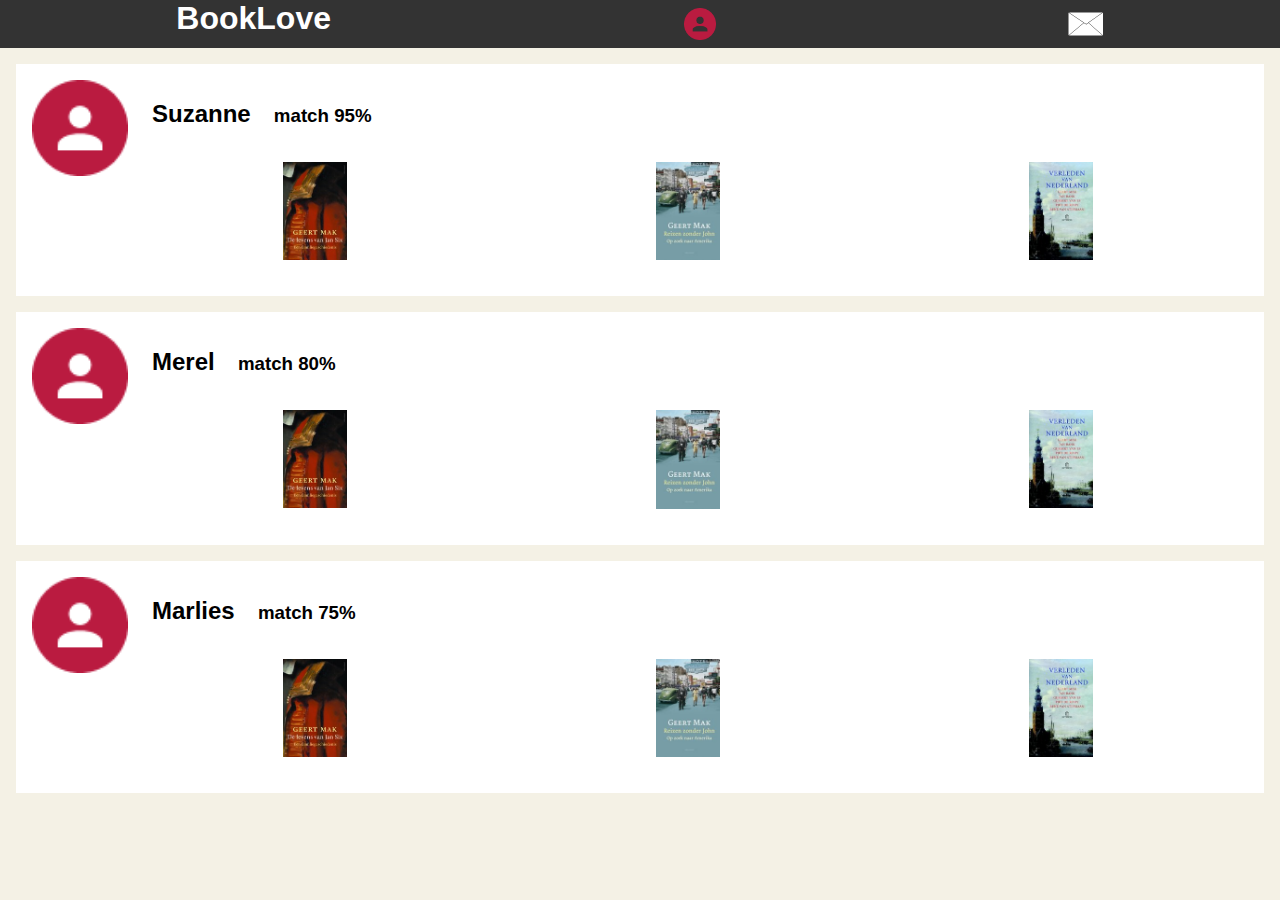
<file: index.html>
<!DOCTYPE html>
<html lang="nl">

<head>
    <meta charset="UTF-8">
    <meta name="viewport" content="width=device-width, initial-scale=1.0">
    <link rel="stylesheet" href="css/main.css">
    <title>BookLove</title>
</head>

<body class="body">
    <header>
        <h1>BookLove</h1>
        <img src="css/images/Profile%20Large.png" alt="Profiel">
        <img class="berichten" src="css/images/bericht.png" alt="Logo">
    </header>
    <main class="main">

        <section class="inloggen hidden">
            <div class="inlogTitel">
                <h2 class="loginH2">Inloggen</h2>
                <a href="./aanmelden.html">REGISTREREN</a>
            </div>
            <h3>Log je in om je matches te zien!</h3>
            <form action="./ingelogd.html">
                <label for="emailInlog">e-mail adres:</label>
                <input required id="emailInlog" type="email" placeholder="abc@email.com" class="formInput">
                <label for="passwordInlog">wachtwoord:</label>
                <input required pattern="(?=.*\d)(?=.*[a-z])(?=.*[A-Z]).{6,}" id="passwordInlog" type="password" placeholder="wachtwoord" class="formInput">
                <input type="submit" value="inloggen" class="formButton" id="inloggenSubmit">
            </form>


        </section>

        <section>

            <img class="kandidaad" src="css/images/Profile%20Large.png" alt="geert mak">
            <h2>Suzanne</h2>
            <h3>match 95%</h3>
            <ul>
                <li><img src="css/images/de%20levens%20van%20jan%20six.jpg" alt=""></li>
                <li><img src="css/images/rijzen%20zonder%20john.jpg" alt=""></li>
                <li><img src="css/images/verleden%20van%20nederland.jpg" alt=""></li>
            </ul>

        </section>
        <section>

            <img class="kandidaad" src="css/images/Profile%20Large.png" alt="geert mak">
            <h2>Merel</h2>
            <h3>match 80%</h3>
            <ul>
                <li><img src="css/images/de%20levens%20van%20jan%20six.jpg" alt=""></li>
                <li><img src="css/images/rijzen%20zonder%20john.jpg" alt=""></li>
                <li><img src="css/images/verleden%20van%20nederland.jpg" alt=""></li>
            </ul>

        </section>
        <section>

            <img class="kandidaad" src="css/images/Profile%20Large.png" alt="geert mak">
            <h2>Marlies</h2>
            <h3>match 75%</h3>
            <ul>
                <li><img src="css/images/de%20levens%20van%20jan%20six.jpg" alt=""></li>
                <li><img src="css/images/rijzen%20zonder%20john.jpg" alt=""></li>
                <li><img src="css/images/verleden%20van%20nederland.jpg" alt=""></li>
            </ul>

        </section>
    </main>
    <script src="js/java.js"></script>
</body>
</file>
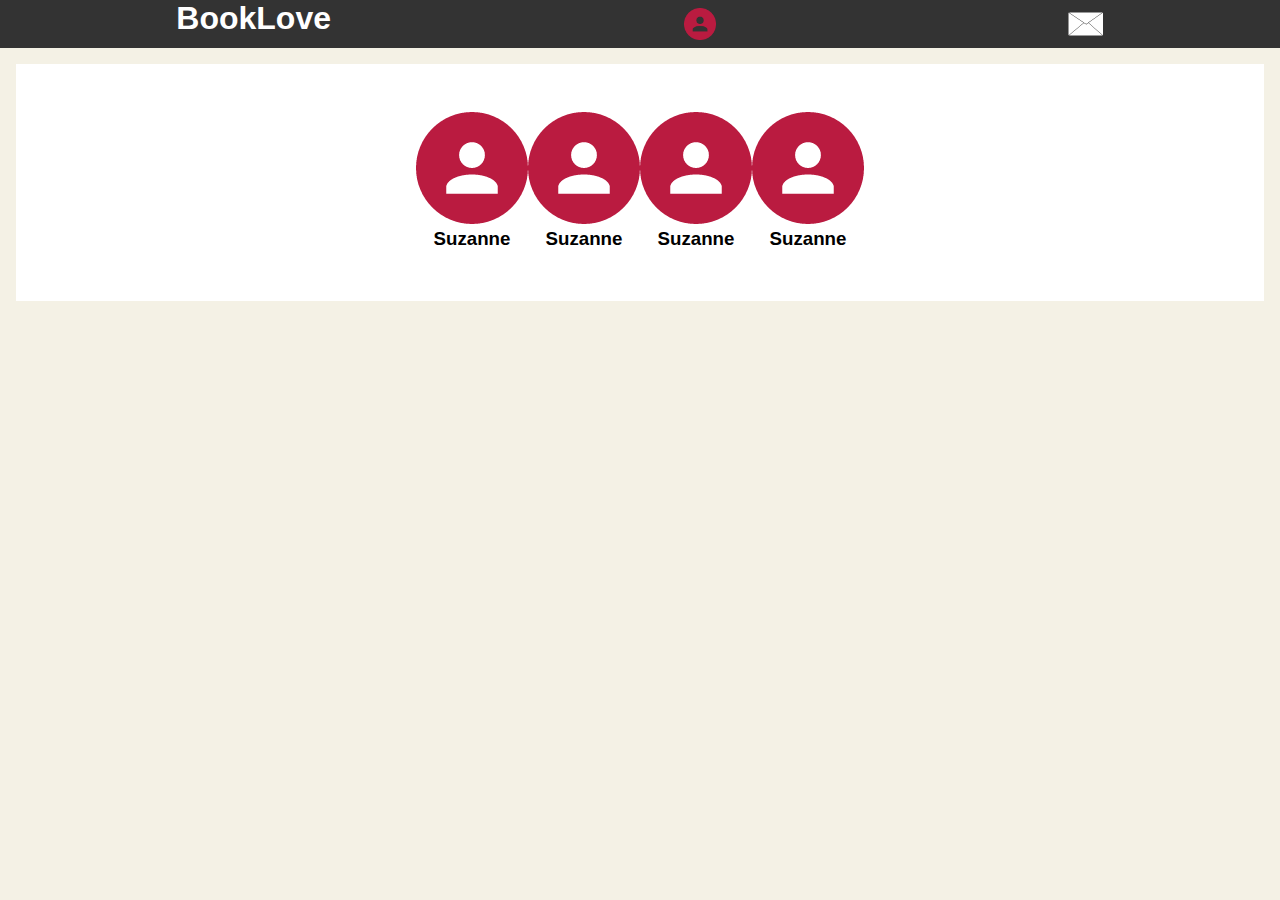
<file: berichten.html>
<!DOCTYPE html>
<html lang="nl">

<head>
    <meta charset="UTF-8">
    <meta name="viewport" content="width=device-width, initial-scale=1.0">
    <link rel="stylesheet" href="css/main.css">
    <title>BookLove</title>
</head>

<body>
    <header>
        <a href="/ingelogd.html">
            <h1>BookLove</h1>
        </a>
        <a href="/eigenprofiel.html"><img src="css/images/Profile%20Large.png" alt="Profiel"></a>
        <a href="/berichten.html"><img class="berichten" src="css/images/bericht.png" alt="Logo"></a>
    </header>
    <main>

        <section class="berichtenSection">
            <ul>
                <li>
                    <a href="/berichtendetail.html">
                       <img src="/css/images/Profile%20Large@2x.png" alt=""></a>
                    <h3>Suzanne</h3>
                </li>
                <li>
                    <a href="/berichtendetail.html">
                       <img src="/css/images/Profile%20Large@2x.png" alt=""></a>
                    <h3>Suzanne</h3>
                </li>
                <li>
                    <a href="/berichtendetail.html">
                       <img src="/css/images/Profile%20Large@2x.png" alt=""></a>
                    <h3>Suzanne</h3>
                </li>
                <li>
                    <a href="/berichtendetail.html">
                       <img src="/css/images/Profile%20Large@2x.png" alt=""></a>
                    <h3>Suzanne</h3>
                </li>
            </ul>


        </section>

    </main>
</body>
</file>
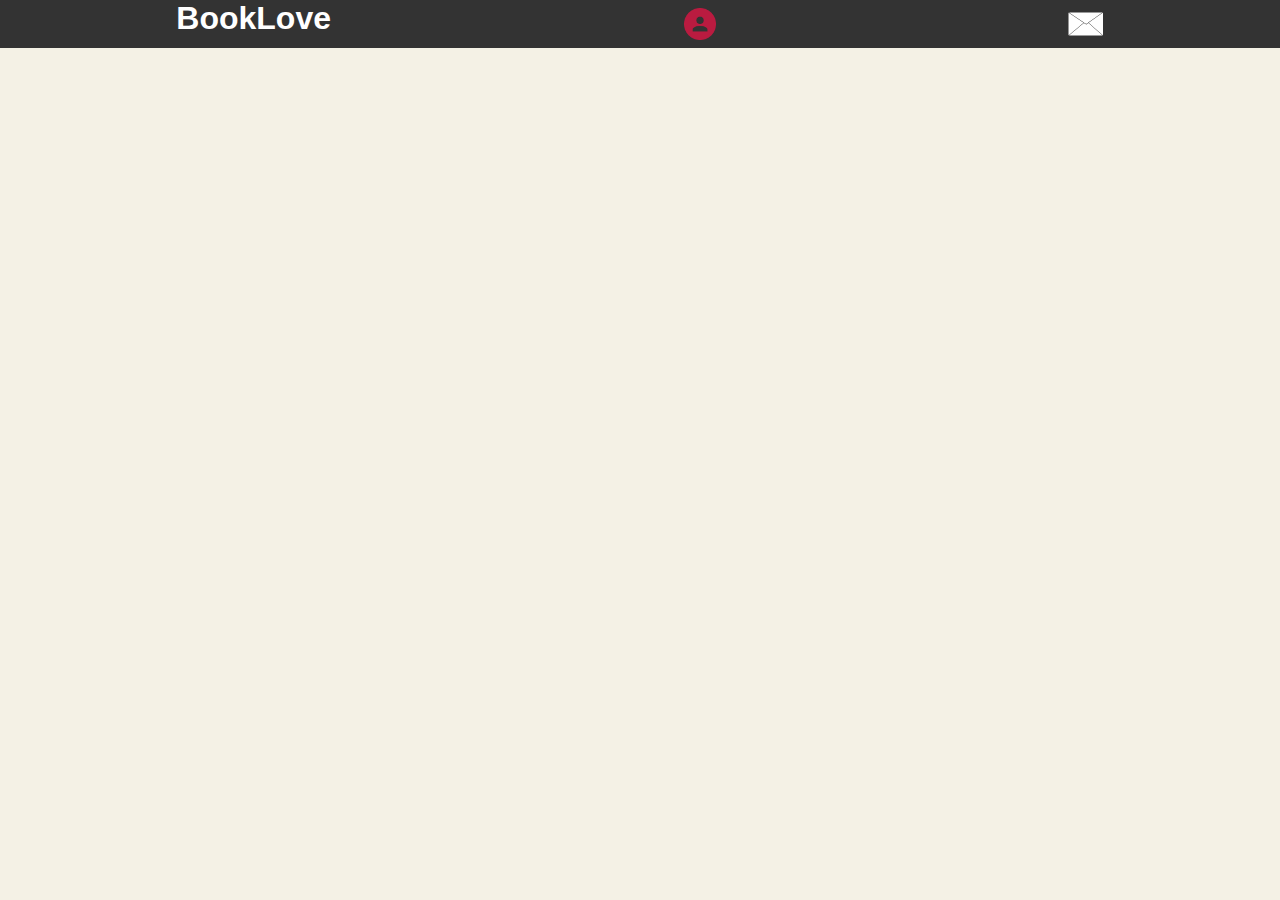
<file: berichtendetail.html>
<!DOCTYPE html>
<html lang="nl">

<head>
    <meta charset="UTF-8">
    <meta name="viewport" content="width=device-width, initial-scale=1.0">
    <link rel="stylesheet" href="css/main.css">
    <title>BookLove</title>
</head>

<body>
    <header>
        <a href="/ingelogd.html">
            <h1>BookLove</h1>
        </a>
        <a href="/eigenprofiel.html"><img src="css/images/Profile%20Large.png" alt="Profiel"></a>
        <a href="/berichten.html"><img class="berichten" src="css/images/bericht.png" alt="Logo"></a>
    </header>
    <main>



      

    </main>
</body>
</file>
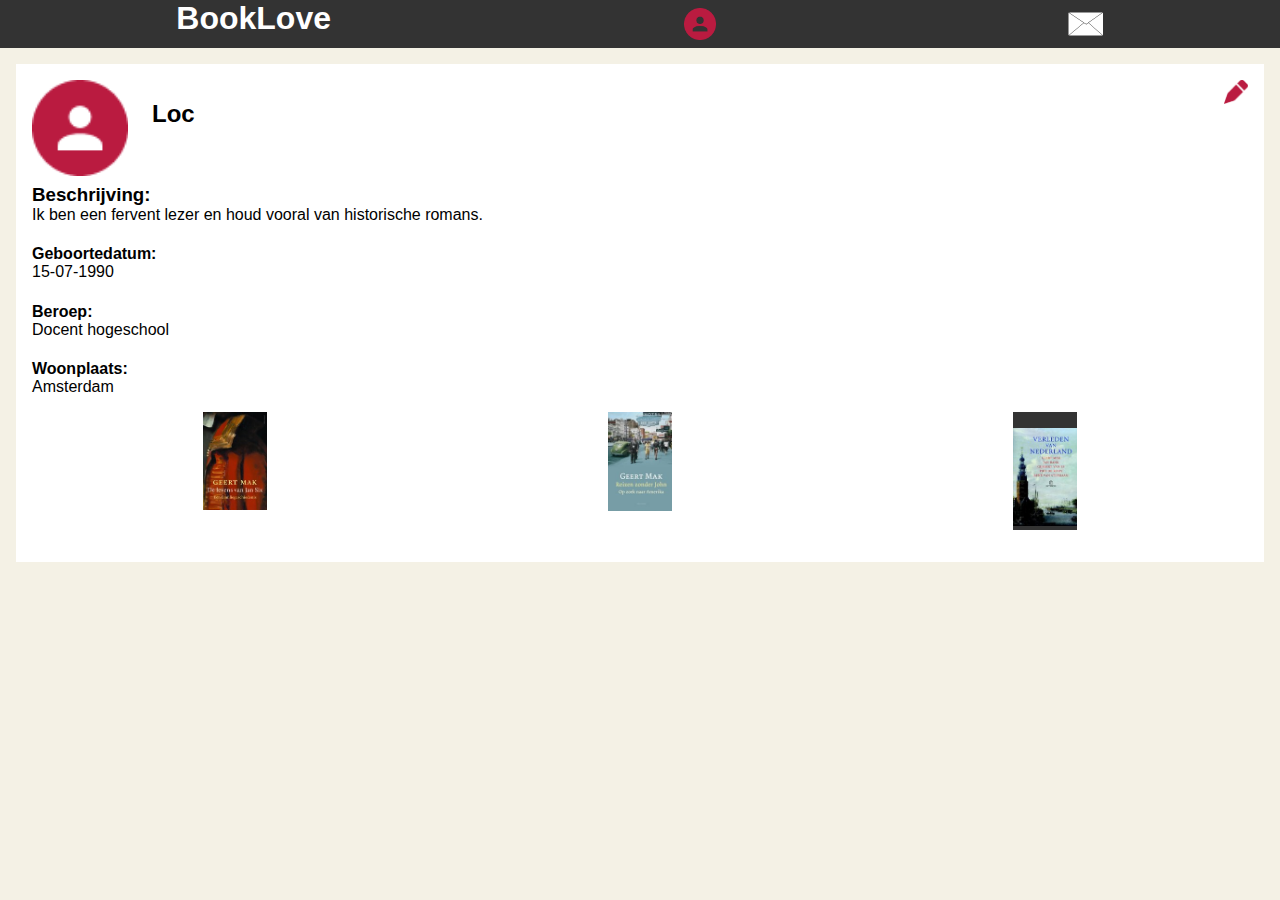
<file: eigenprofiel.html>
<!DOCTYPE html>
<html lang="nl">

<head>
    <meta charset="UTF-8">
    <meta name="viewport" content="width=device-width, initial-scale=1.0">
    <link rel="stylesheet" href="css/main.css">
    <title>BookLove</title>
</head>

<body>
    <header>
        <a href="/ingelogd.html">
            <h1>BookLove</h1>
        </a>
        <a href="/eigenprofiel.html"><img src="css/images/Profile%20Large.png" alt="Profiel"></a>
        <a href="/berichten.html"><img class="berichten" src="css/images/bericht.png" alt="Logo"></a>
    </header>
    <main>
        <section class="eigenProfielSection">

            <img class="kandidaad" src="css/images/Profile%20Large.png" alt="geert mak">
            <h2>Loc</h2>
            <img class="editButton" src="css/images/edit@2x.png" alt="edit">
            <h3>Beschrijving:</h3>
            <p>Ik ben een fervent lezer en houd vooral van historische romans.</p>
            <h4>Geboortedatum:</h4>
            <p>15-07-1990</p>
            <h4>Beroep:</h4>
            <p>Docent hogeschool</p>
            <h4>Woonplaats:</h4>
            <p>Amsterdam</p>



            <ul>
                <li><img src="css/images/de%20levens%20van%20jan%20six.jpg" alt=""></li>
                <li><img src="css/images/rijzen%20zonder%20john.jpg" alt=""></li>
                <li><img src="css/images/verleden%20van%20nederland.jpg" alt=""></li>
            </ul>
        </section>

    </main>
</body>
</file>
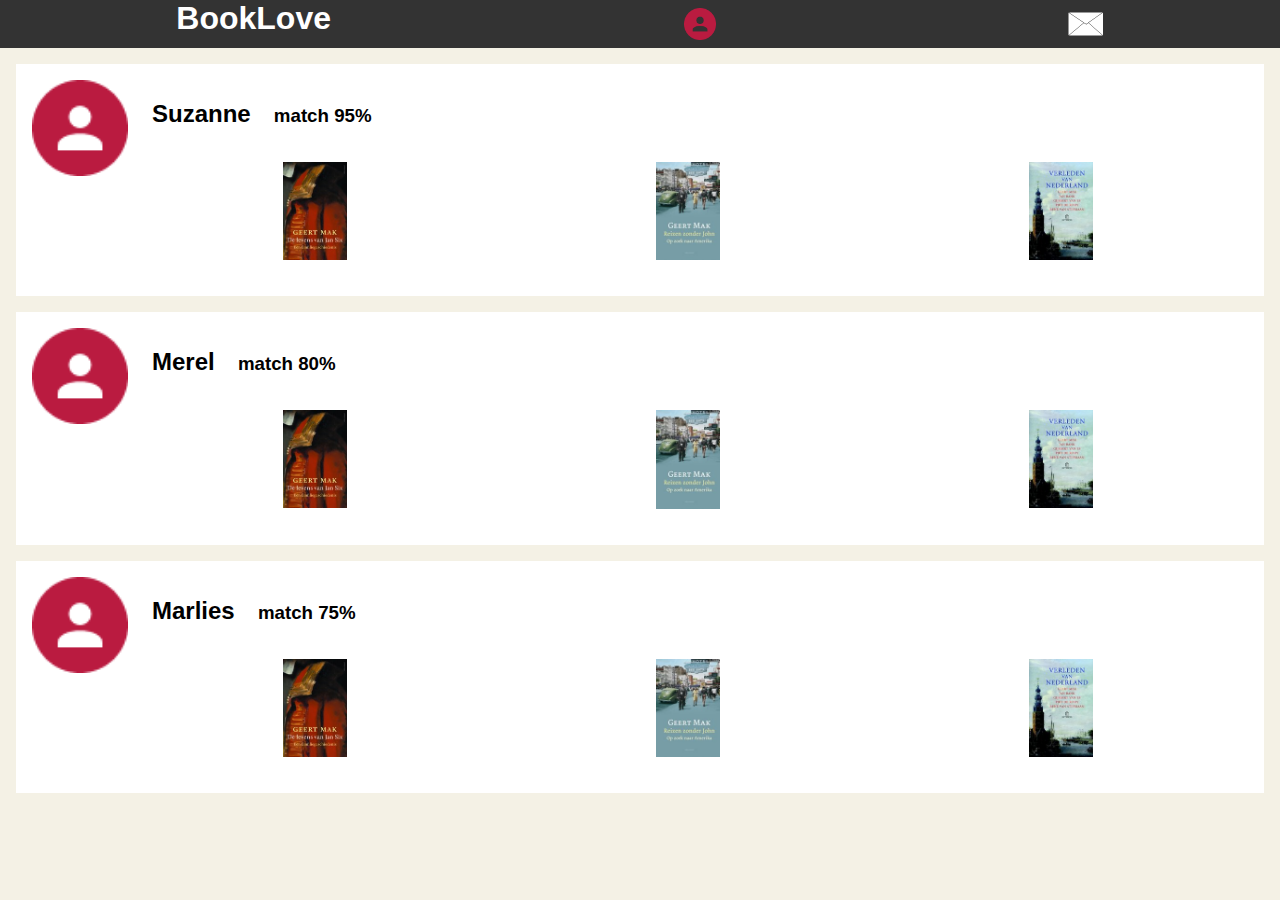
<file: ingelogd.html>
<!DOCTYPE html>
<html lang="nl">

<head>
    <meta charset="UTF-8">
    <meta name="viewport" content="width=device-width, initial-scale=1.0">
    <link rel="stylesheet" href="css/main.css">
    <title>BookLove</title>
</head>

<body>
    <header>
        <h1>BookLove</h1>
        <a href="/eigenprofiel.html"><img src="css/images/Profile%20Large.png" alt="Profiel"></a>
        <a href="/berichten.html"><img class="berichten" src="css/images/bericht.png" alt="Logo"></a>
    </header>
    <main>


        <section>

            <a href="/kandidaadprofiel.html"><img class="kandidaad" src="css/images/Profile%20Large.png" alt="geert mak"></a>
            <h2>Suzanne</h2>
            <h3>match 95%</h3>
            <ul>
                <li><img src="css/images/de%20levens%20van%20jan%20six.jpg" alt=""></li>
                <li><img src="css/images/rijzen%20zonder%20john.jpg" alt=""></li>
                <li><img src="css/images/verleden%20van%20nederland.jpg" alt=""></li>
            </ul>

        </section>
        <section>

            <a href="/kandidaadprofiel.html"><img class="kandidaad" src="css/images/Profile%20Large.png" alt="geert mak"></a>
            <h2>Merel</h2>
            <h3>match 80%</h3>
            <ul>
                <li><img src="css/images/de%20levens%20van%20jan%20six.jpg" alt=""></li>
                <li><img src="css/images/rijzen%20zonder%20john.jpg" alt=""></li>
                <li><img src="css/images/verleden%20van%20nederland.jpg" alt=""></li>
            </ul>

        </section>
        <section>

            <a href="/kandidaadprofiel.html"><img class="kandidaad" src="css/images/Profile%20Large.png" alt="geert mak"></a>
            <h2>Marlies</h2>
            <h3>match 75%</h3>
            <ul>
                <li><img src="css/images/de%20levens%20van%20jan%20six.jpg" alt=""></li>
                <li><img src="css/images/rijzen%20zonder%20john.jpg" alt=""></li>
                <li><img src="css/images/verleden%20van%20nederland.jpg" alt=""></li>
            </ul>

        </section>
    </main>
    
</body>
</file>
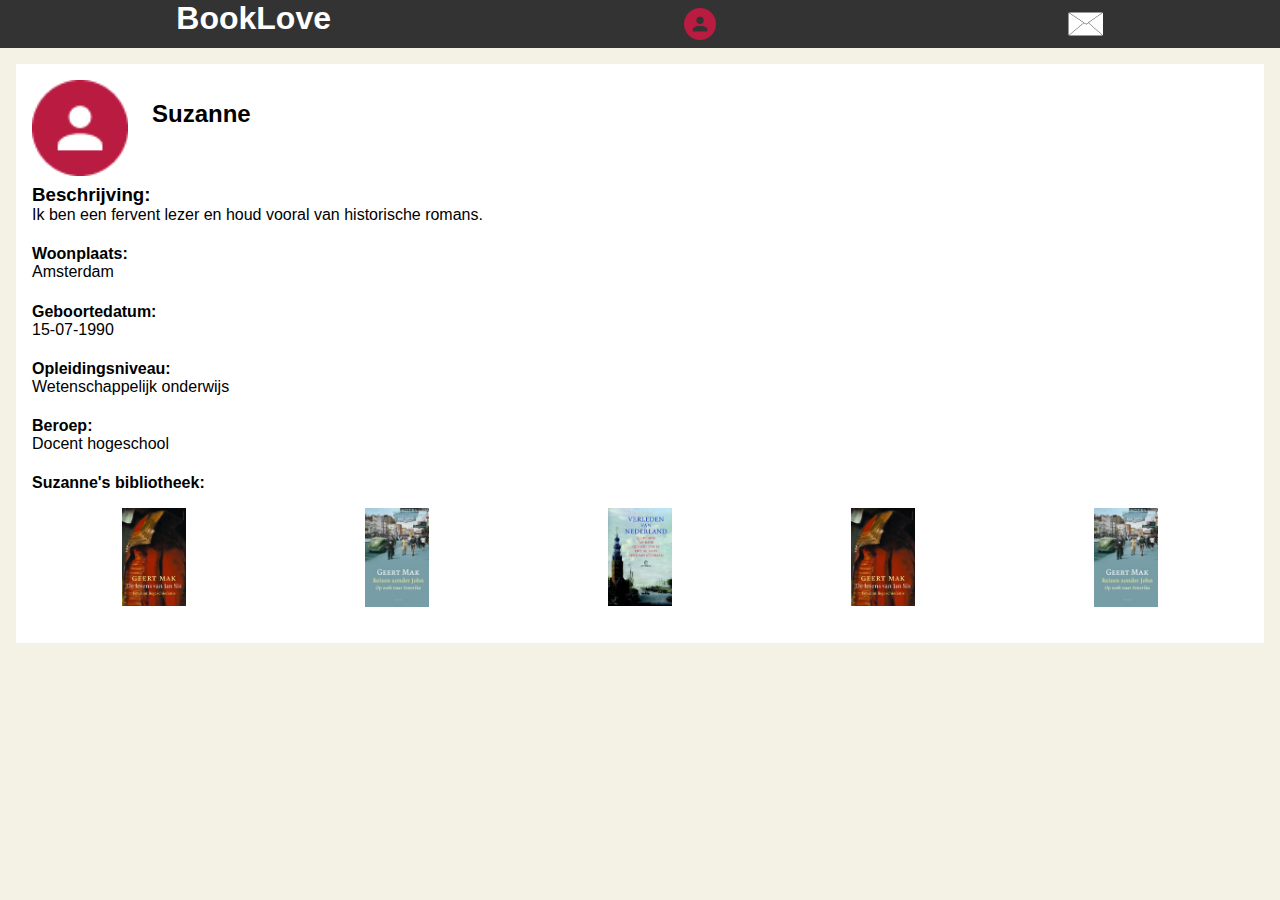
<file: kandidaadprofiel.html>
<!DOCTYPE html>
<html lang="nl">

<head>
    <meta charset="UTF-8">
    <meta name="viewport" content="width=device-width, initial-scale=1.0">
    <link rel="stylesheet" href="css/main.css">
    <title>BookLove</title>
</head>

<body>
    <header>
        <a href="/ingelogd.html">
            <h1>BookLove</h1>
        </a>
        <a href="/eigenprofiel.html"><img src="css/images/Profile%20Large.png" alt="Profiel"></a>
        <a href="/berichten.html"><img class="berichten" src="css/images/bericht.png" alt="Logo"></a>
    </header>
    <main>
        <section class="profielSection">

            <img class="kandidaad" src="css/images/Profile%20Large.png" alt="geert mak">
            <h2>Suzanne</h2>

            <h3>Beschrijving:</h3>
            <p>Ik ben een fervent lezer en houd vooral van historische romans.</p>
            <h4>Woonplaats:</h4>
            <p>Amsterdam</p>
            <h4>Geboortedatum:</h4>
            <p>15-07-1990</p>
            <h4>Opleidingsniveau:</h4>
            <p>Wetenschappelijk onderwijs</p>
            <h4>Beroep:</h4>
            <p>Docent hogeschool</p>
            <h4>Suzanne's bibliotheek:</h4>
            <ul>
                <li><img src="css/images/de%20levens%20van%20jan%20six.jpg" alt=""></li>
                <li><img src="css/images/rijzen%20zonder%20john.jpg" alt=""></li>
                <li><img src="css/images/verleden%20van%20nederland.jpg" alt=""></li>
                <li><img src="css/images/de%20levens%20van%20jan%20six.jpg" alt=""></li>
                <li><img src="css/images/rijzen%20zonder%20john.jpg" alt=""></li>


            </ul>

        </section>

    </main>
</body>
</file>
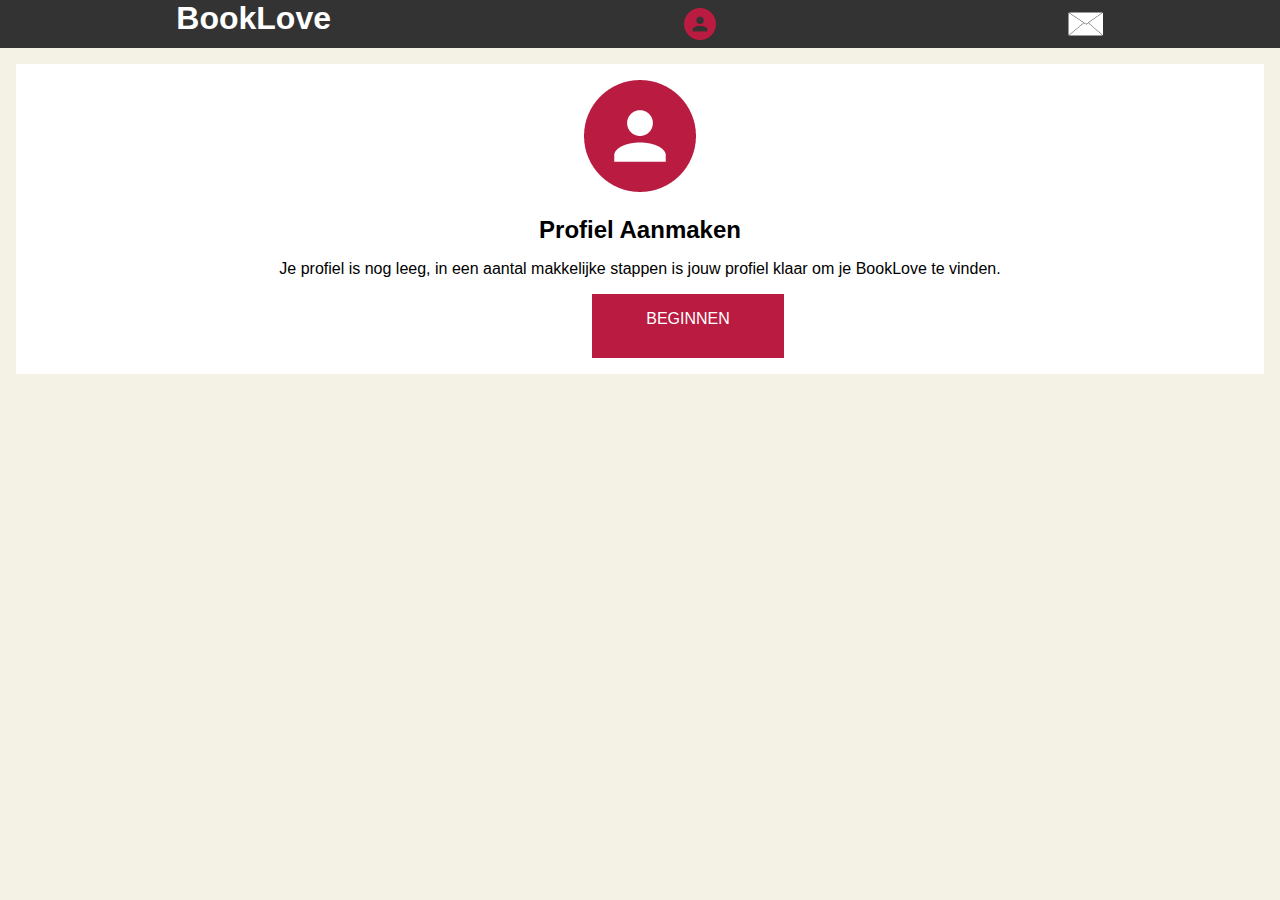
<file: profielmaken.html>
<!DOCTYPE html>
<html lang="nl">

<head>
    <meta charset="UTF-8">
    <meta name="viewport" content="width=device-width, initial-scale=1.0">
    <link rel="stylesheet" href="css/main.css">
    <title>BookLove</title>
</head>

<body>
    <header>
        <a href="/ingelogd.html">
            <h1>BookLove</h1>
        </a>
        <a href="/eigenprofiel.html"><img src="css/images/Profile%20Large.png" alt="Profiel"></a>
        <a href="/berichten.html"><img class="berichten" src="css/images/bericht.png" alt="Logo"></a>
    </header>
    <main>
        <section class="profielAanmakenSection">
            <img src="/css/images/Profile%20Large@2x.png" alt="">
            <h2>Profiel Aanmaken</h2>
            <p>Je profiel is nog leeg, in een aantal makkelijke stappen is jouw profiel klaar om je BookLove te vinden.</p>
            <a href="/profielstap1.html">BEGINNEN</a>
        </section>
    </main>
</body>
</file>
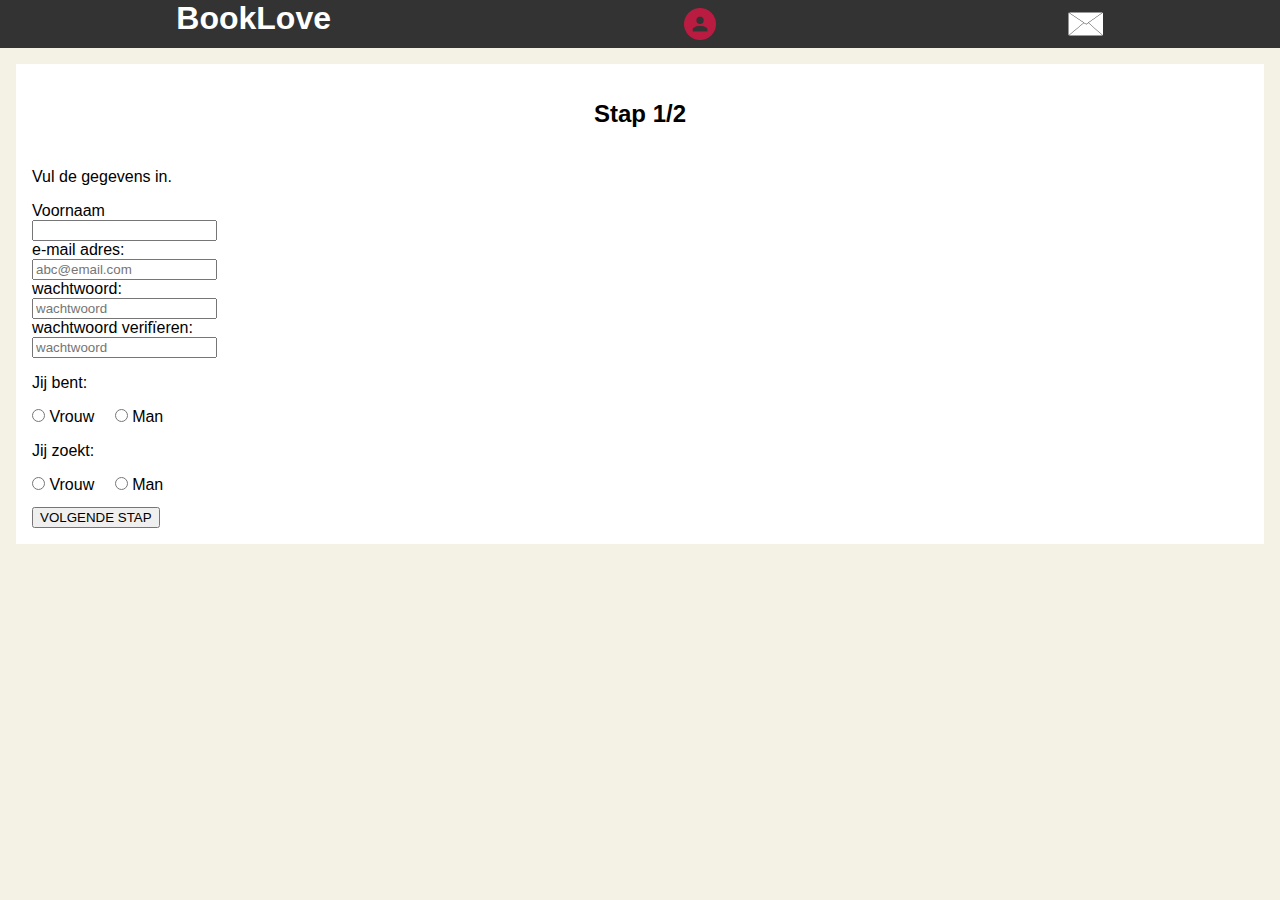
<file: profielstap1.html>
<!DOCTYPE html>
<html lang="nl">

<head>
    <meta charset="UTF-8">
    <meta name="viewport" content="width=device-width, initial-scale=1.0">
    <link rel="stylesheet" href="css/main.css">
    <title>BookLove</title>
</head>

<body>
    <header>
        <a href="/ingelogd.html">
            <h1>BookLove</h1>
        </a>
        <a href="/eigenprofiel.html"><img src="css/images/Profile%20Large.png" alt="Profiel"></a>
        <a href="/berichten.html"><img class="berichten" src="css/images/bericht.png" alt="Logo"></a>
    </header>
    <main>
        <section class="aanmelden aanmeldenStap1">
            <h2 class="loginH2">Stap 1/2</h2>
            <p>Vul de gegevens in.</p>
            <form action="/profielstap2.html">
                <label for="naam">Voornaam</label>
                <input required id="naam" type="text">
                <label for="emailInlog">e-mail adres:</label>
                <input required id="emailInlog" type="email" placeholder="abc@email.com" class="formInput">
                <label for="passwordInlog">wachtwoord:</label>
                <input required pattern="(?=.*\d)(?=.*[a-z])(?=.*[A-Z]).{6,}" id="passwordInlog" type="password" placeholder="wachtwoord" class="formInput">
                <label for="passwordInlogVerifieren">wachtwoord verifïeren:</label>
                <input required pattern="(?=.*\d)(?=.*[a-z])(?=.*[A-Z]).{6,}" id="passwordInlogVerifieren" type="password" placeholder="wachtwoord" class="formInput">
                <p>Jij bent:</p>
                <input id="isVrouw" type="radio">
                <label for="isVrouw">Vrouw</label>
                <input id="isMan" type="radio">
                <label for="isMan">Man</label>
                <p>Jij zoekt:</p>
                <input id="zoektVrouw" type="radio">
                <label for="zoektVrouw">Vrouw</label>
                <input id="zoektMan" type="radio">
                <label for="zoektMan">Man</label>
                <input type="submit" value="VOLGENDE STAP" class="formButton" id="inloggenSubmit">
            </form>


        </section>



    </main>
</body>
</file>
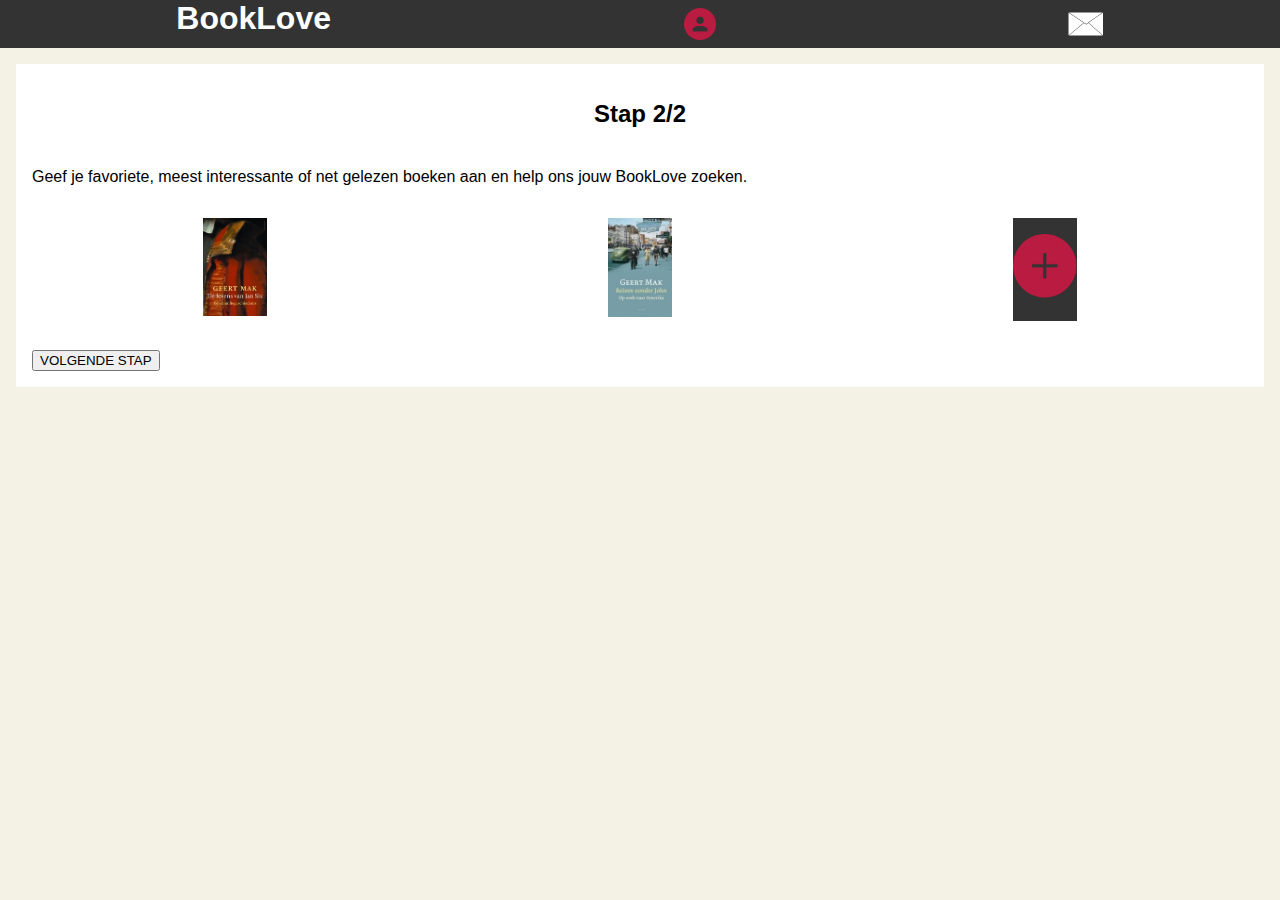
<file: profielstap2.html>
<!DOCTYPE html>
<html lang="nl">

<head>
    <meta charset="UTF-8">
    <meta name="viewport" content="width=device-width, initial-scale=1.0">
    <link rel="stylesheet" href="css/main.css">
    <title>BookLove</title>
</head>

<body>
    <header>
        <a href="/ingelogd.html">
            <h1>BookLove</h1>
        </a>
        <a href="/eigenprofiel.html"><img src="css/images/Profile%20Large.png" alt="Profiel"></a>
        <a href="/berichten.html"><img class="berichten" src="css/images/bericht.png" alt="Logo"></a>
    </header>
    <main>
        <section class="inloggen hidden boekToevoegenSection">
            <h2>Voeg je boek toe</h2>
            <form action="">
                <label for="titel">Titel</label>
                <input required id="titel" placeholder="In Europa" class="formInput">
                <label for="auteur">Auteur</label>
                <input required id="auteur" placeholder="Geert Mak" class="formInput">
                <label for="isbn">ISBN (Optioneel)</label>
                <input id="isbn" placeholder="9872987547" class="formInput">
                <input type="submit" value="inloggen" class="boekToevoegenSubmit" id="inloggenSubmit">
            </form>

        </section>
        <section class="aanmelden aanmeldenStap1">
            <h2 class="loginH2">Stap 2/2</h2>
            <p>Geef je favoriete, meest interessante of net gelezen boeken aan en help ons jouw BookLove zoeken.</p>

            <ul>
                <li><img src="css/images/de%20levens%20van%20jan%20six.jpg" alt=""></li>
                <li><img src="css/images/rijzen%20zonder%20john.jpg" alt=""></li>
                <li class="boekToevoegen"><img src="css/images/add@2x.png" alt=""></li>
            </ul>
            <form action="/ingelogd.html">
                <input type="submit" value="VOLGENDE STAP" class="formButton" id="stap2Submit">
            </form>




        </section>



    </main>
    <script src="js/javaprofielstap2.js"></script>
</body>
</file>
<file: css/main.css>
body {
    position: relative;
    font-family: 'Segoe UI', Myriad, Verdana, sans-serif;
    max-width: 100vw;
    background-color: #f4f1e5;
    margin: 0;
}

::-webkit-scrollbar {
    width: 0px;
    background: transparent;
}

a:visited {
    text-decoration: none;
    text-emphasis: none;
}

a {
    text-decoration: none;
    text-emphasis: none;
}

header {
    display: flex;
    background-color: #333;
    height: 3em;
    justify-content: space-around;
    margin-bottom: 1em;
}

h1 {
    margin: 0;
    color: white;
}

header img {
    height: 2em;
    margin-top: 0.5em;
}

.berichten {
    height: 1.5em;
    margin-top: 0.75em;
}

section {
    background-color: white;
    margin-left: 1em;
    margin-right: 1em;
    padding: 1em;
    margin-bottom: 1em;
    position: relative;
}

.kandidaad {
    float: left;
    height: 6em;
}

h2 {
    display: inline-block;
    margin-bottom: 0;
    margin-left: 1em;
}

h3 {
    display: inline-block;
    margin-top: 0;
    margin-left: 1em;
}

section ul {
    list-style: none;
    display: flex;
    justify-content: space-around;
    padding: 0;
    flex-wrap: wrap;
}

section li {}


section ul img {
    width: 4em;

}

.inloggen {
    height: 75%;
    width: 100%;
    position: fixed;
    z-index: 1;
    top: 0;
    left: 0;
    background-color: white;
    overflow-y: hidden;
    transition: 0.5s;
    box-shadow: 4px 4px 5px #aaaaaa;
    margin: 0;
    padding: 1em;

}

.hidden {
    display: none;
}

.inloggen label,
.aanmelden label {
    display: block
}

.inloggen input[type='submit'],
.aanmelden input[type='submit'] {
    display: block;
    margin-top: 1em;
}

.loginH2 {
    margin-left: 0;
    margin-bottom: 1em;
    text-align: center;
}

.inlogTitel {
    display: flex;
    justify-content: space-around;
}

.inlogTitel button {
    height: 3em;
    margin-top: 1.5em;
}

.editButton {
    height: 1.5em;
    position: absolute;
    top: 1em;
    right: 1em;
}


.eigenProfielSection h3,
.profielSection h3 {
    margin-top: 3em;
    display: block;
    margin-left: 0;
    margin-bottom: 0;
}

.eigenProfielSection h4,
.profielSection h4 {
    display: block;
    margin-left: 0;
    margin-bottom: 0;
}

.eigenProfielSection p,
.profielSection p {
    margin-top: 0;
}

.eigenProfielSection li:last-of-type,
.aanmeldenStap1 li:last-of-type {
    width: 4em;
    background-color: #333;
    padding-top: 1em;
}

.berichtenSection {
    display: flex;
    flex-wrap: wrap;
    justify-content: space-around;
}

.berichtenSection img {
    margin-right: 2em;
    margin-top: 1em;
    width: 7em;
    margin-right: 0;
}

.berichtenSection h3 {
    display: inline-block;
    margin-left: 0;
    text-align: center;
}

.berichtenSection li {
    display: flex;
    flex-direction: column;
    justify-content: space-around;
}

.chatDetail {
    position: relative;
}

.chatDetail img {
    max-width: 100%;
    position: fixed;
    bottom: 0;
}

.profielAanmakenSection {
    position: relative;
}

.profielAanmakenSection img {
    position: sticky;
    left: 50%;
    transform: translateX(-50%);
}

.profielAanmakenSection h2 {
    margin-left: 0;
    text-align: center;
    display: block;
}

.profielAanmakenSection p,
.profielAanmakenSection a {
    text-align: center;
    display: block;
}

.profielAanmakenSection a {
    width: 10em;
    height: 2em;
    padding: 1em;
    position: sticky;
    left: 50%;
    transform: translateX(-25%);
    background-color: #BA1B40;
    color: white;
    text-decoration: none;
    text-emphasis: none;
    margin: 0;
}

.aanmeldenStap1 {
    display: flex;
    flex-direction: column;
}

input[type='radio'] {
    margin: 0;
    display: inline;
}

label:nth-of-type(n+5) {
    display: inline;
    margin-right: 1em;
}
</file>
